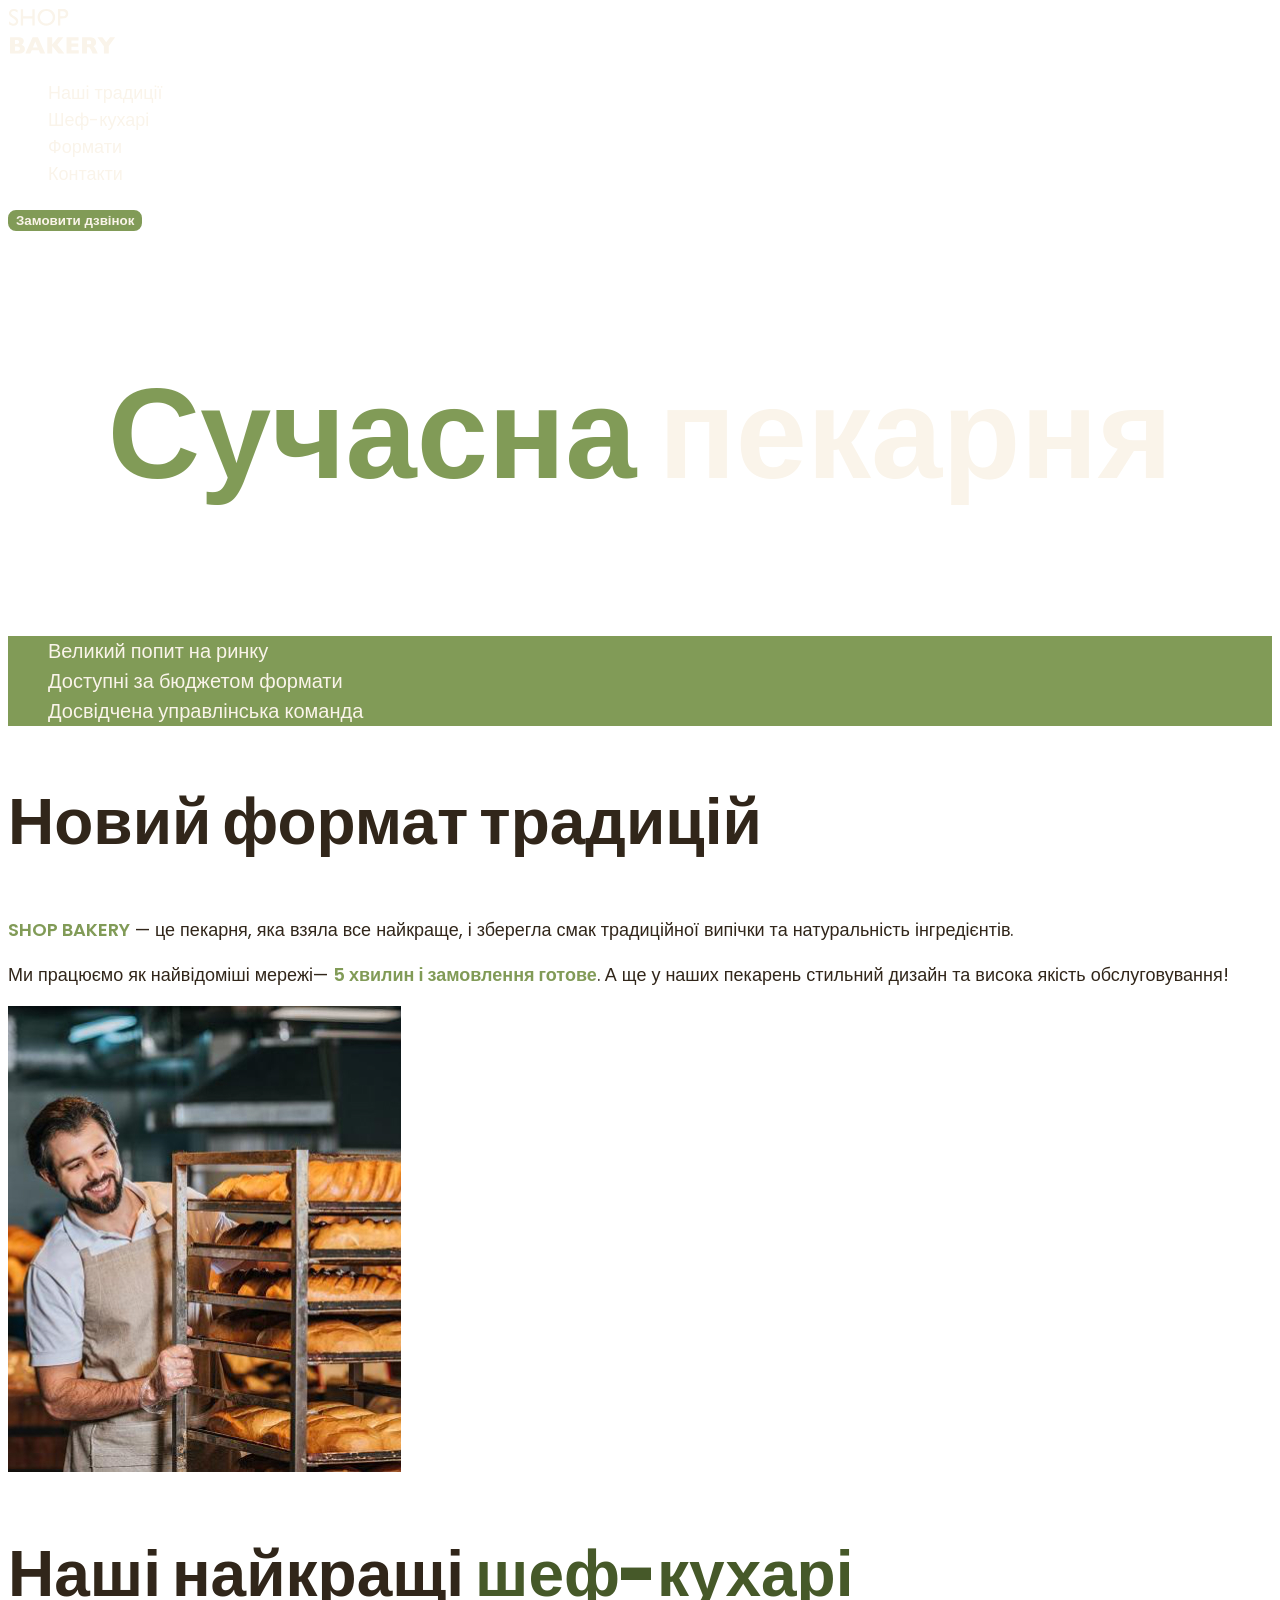
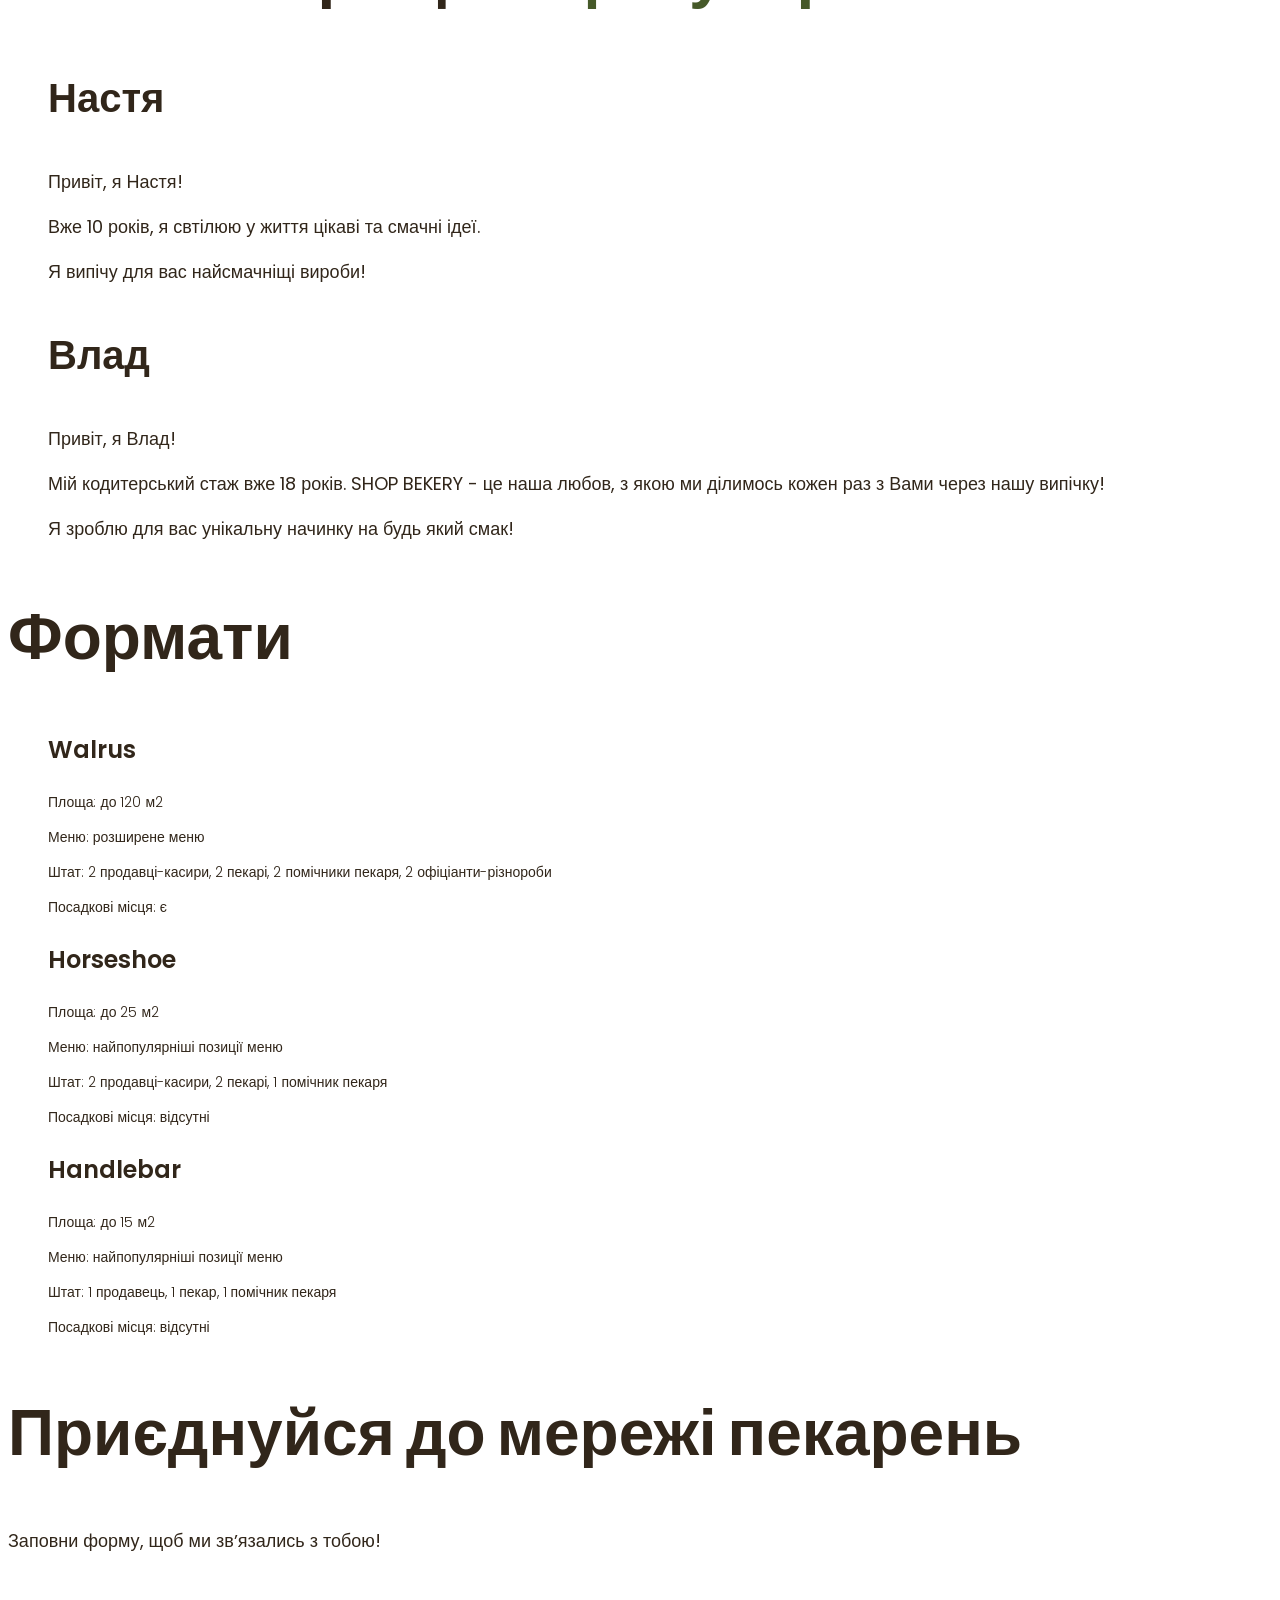
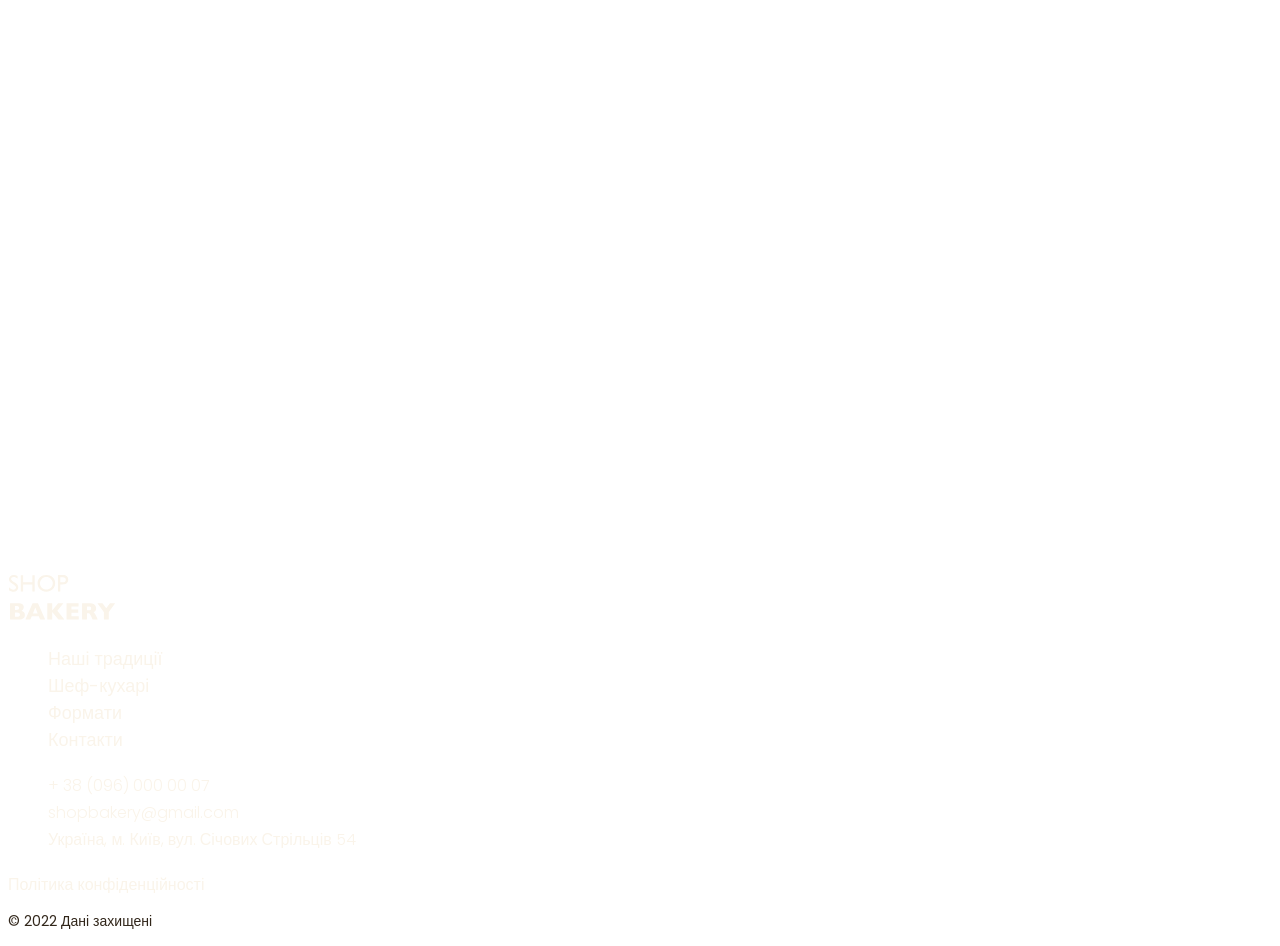
<file: pr/index.html>
<!DOCTYPE html>
<html lang="uk">
  <head>
    <meta charset="UTF-8" />
    <meta name="viewport" content="width=device-width, initial-scale=1.0" />
    <title>Сучасна пекарня</title>
    <!-- Fonts
    <link rel="preconnect" href="https://fonts.googleapis.com" />
    <link rel="preconnect" href="https://fonts.gstatic.com" crossorigin />
    <link
      href="https://fonts.googleapis.com/css2?family=Poppins:ital,wght@0,100;0,200;0,300;0,400;0,500;0,600;0,700;0,800;0,900;1,100;1,200;1,300;1,400;1,500;1,600;1,700;1,800;1,900&display=swap"
      rel="stylesheet"
    /> -->
    <!-- Styles -->
    <link rel="stylesheet" href="./css/styles.css" />
  </head>
  <body>
    <header>
      <nav>
        <a href="./index.html">
          <img src="./images/logo.svg" alt="Логотип Сучасної пекарні" />
        </a>
        <ul>
          <li><a class="link" href="#traditions-section">Наші традиції</a></li>
          <li><a class="link" href="#chefs-section">Шеф-кухарі</a></li>
          <li><a class="link" href="#formats-section">Формати</a></li>
          <li><a class="link" href="#contact-section">Контакти</a></li>
        </ul>
      </nav>
      <button class="button" type="button">Замовити дзвінок</button>
    </header>
    <main>
      <section>
        <h1 class="hero-title"><span class="accent">Сучасна</span> пекарня</h1>
      </section>
      <section id="traditions-section">
        <ul class="advatages-list">
          <li class="advatages-item">Великий попит на ринку</li>
          <li class="advatages-item">Доступні за бюджетом формати</li>
          <li class="advatages-item">Досвідчена управлінська команда</li>
        </ul>
        <h2 class="section-title">Новий формат традицій</h2>
        <p class="traditions-text">
          <span class="brand uppercase">shop bakery</span> — це пекарня, яка
          взяла все найкраще, і зберегла смак традиційної випічки та
          натуральність інгредієнтів.
        </p>
        <p class="traditions-text">
          Ми працюємо як найвідоміші мережі—
          <span class="brand">5 хвилин і замовлення готове</span>. А ще у наших
          пекарень стильний дизайн та висока якість обслуговування!
        </p>
        <img
          src="./images/baker-man.jpg"
          alt="Чоловік пекар дивиться на батони із посмішкою"
        />
      </section>
      <section id="chefs-section">
        <h2 class="section-title">
          Наші найкращі <span class="accent">шеф-кухарі</span>
        </h2>
        <ul>
          <li>
            <article>
              <h3 class="chef-title">Настя</h3>
              <p>Привіт, я Настя!</p>
              <p>Вже 10 років, я свтілюю у життя цікаві та смачні ідеї.</p>
              <p>Я випічу для вас найсмачніщі вироби!</p>
            </article>
          </li>
          <li>
            <article>
              <h3 class="chef-title">Влад</h3>
              <p>Привіт, я Влад!</p>
              <p>
                Мій кодитерський стаж вже 18 років. SHOP BEKERY - це наша любов,
                з якою ми ділимось кожен раз з Вами через нашу випічку!
              </p>
              <p>Я зроблю для вас унікальну начинку на будь який смак!</p>
            </article>
          </li>
        </ul>
      </section>
      <section id="formats-section">
        <h2 class="section-title">Формати</h2>
        <ul>
          <li>
            <article>
              <h3 class="format-title" land="en">Walrus</h3>
              <div class="format-text">
                <p>Площа: до 120 м2</p>
                <p>Меню: розширене меню</p>
                <p>
                  Штат: 2 продавці-касири, 2 пекарі, 2 помічники пекаря, 2
                  офіціанти-різнороби
                </p>
                <p>Посадкові місця: є</p>
              </div>
            </article>
          </li>
          <li>
            <article>
              <h3 class="format-title" land="en">Horseshoe</h3>
              <div class="format-text">
                <p>Площа: до 25 м2</p>
                <p>Меню: найпопулярніші позиції меню</p>
                <p>Штат: 2 продавці-касири, 2 пекарі, 1 помічник пекаря</p>
                <p>Посадкові місця: відсутні</p>
              </div>
            </article>
          </li>
          <li>
            <article>
              <h3 class="format-title" land="en">Handlebar</h3>
              <div class="format-text">
                <p>Площа: до 15 м2</p>
                <p>Меню: найпопулярніші позиції меню</p>
                <p>Штат: 1 продавець, 1 пекар, 1 помічник пекаря</p>
                <p>Посадкові місця: відсутні</p>
              </div>
            </article>
          </li>
        </ul>
      </section>
      <section id="contact-section">
        <h2 class="section-title">Приєднуйся до мережі пекарень</h2>
        <p>Заповни форму, щоб ми звʼязались з тобою!</p>
        <iframe
          src="https://www.google.com/maps/embed?pb=!1m18!1m12!1m3!1d603.6196123612641!2d30.490629569652537!3d50.45667759822461!2m3!1f0!2f0!3f0!3m2!1i1024!2i768!4f13.1!3m3!1m2!1s0x40d4ce637c006b2d%3A0xaf86385f19996ff0!2z0LLRg9C70LjRhtGPINCh0ZbRh9C-0LLQuNGFINCh0YLRgNGW0LvRjNGG0ZbQsiwgNTQsINCa0LjRl9CyLCAwMjAwMA!5e1!3m2!1suk!2sua!4v1734554796830!5m2!1suk!2sua"
          width="603"
          height="595"
          style="border: 0"
          allowfullscreen=""
          loading="lazy"
          referrerpolicy="no-referrer-when-downgrade"
        >
        </iframe>
      </section>
    </main>
    <footer>
      <nav>
        <a href="#">
          <img src="./images/logo.svg" alt="Логотип Сучасної пекарні" />
        </a>
        <ul>
          <li><a class="link" href="#">Наші традиції</a></li>
          <li><a class="link" href="#">Шеф-кухарі</a></li>
          <li><a class="link" href="#">Формати</a></li>
          <li><a class="link" href="#">Контакти</a></li>
        </ul>
      </nav>
      <address>
        <ul>
          <li>
            <a class="address-link" href="tel:+380960000007"
              >+ 38 (096) 000 00 07</a
            >
          </li>
          <li>
            <a class="address-link" href="mailto:shopbakery@gmail.com"
              >shopbakery@gmail.com</a
            >
          </li>
          <li>
            <a
              class="address-link"
              href="https://maps.app.goo.gl/AhTQKM4SRLvd4k8n7"
              target="_blank"
            >
              Україна, м. Київ, вул. Січових Стрільців 54
            </a>
          </li>
          <li>
            <a href="#">
              <!-- facebook -->
            </a>
          </li>
          <li>
            <a href="#">
              <!-- instagram -->
            </a>
          </li>
        </ul>
        <a class="address-link" href="#" target="_blank"
          >Політика конфіденційності</a
        >
        <p class="address-copyright">&copy; 2022 Дані захищені</p>
      </address>
    </footer>
  </body>
</html>
</file>
<file: pr/css/styles.css>
@font-face {
  font-display: swap;
  font-family: 'Poppins';
  font-weight: 300;
  src: url('../fonts/poppins-v22-latin-300.woff2') format('woff2');
}

@font-face {
  font-display: swap;
  font-family: 'Poppins';
  font-weight: 400;
  src: url('../fonts/poppins-v22-latin-regular.woff2') format('woff2');
}

@font-face {
  font-display: swap;
  font-family: 'Poppins';
  font-weight: 600;
  src: url('../fonts/poppins-v22-latin-600.woff2') format('woff2');
}

@font-face {
  font-display: swap;
  font-family: 'Poppins';
  font-weight: 900;
  src: url('../fonts/poppins-v22-latin-900.woff2') format('woff2');
}

:root {
  --color-primary-dark: #31261a;
  --color-primary-light: #faf4ea;
  --color-brand-light: #819b57;
  --color-brand-dark: #465929;
}

/* Base */
body {
  color: var(--color-primary-dark);
  font-family: 'Poppins', sans-serif;
  font-size: 18px;
  font-weight: 400;
  line-height: 1.5;
}

address {
  font-style: normal;
}

ul {
  list-style-type: none;
}

/* Button */
.button {
  color: var(--color-primary-light);
  font-weight: 600;
  background-color: var(--color-brand-light);
  border: 2px solid var(--color-brand-light);
  border-radius: 8px;
  cursor: pointer;
}

.button:hover {
  color: var(--color-brand-dark);
  background-color: transparent;
}

/* Link */
.link {
  color: var(--color-primary-light);
  text-decoration: none;
}

.link:hover {
  color: var(--color-brand-light);
  font-weight: 600;
}

/* Hero section */
.hero-title {
  color: var(--color-primary-light);
  text-align: center;
  font-size: 128px;
  font-weight: 900;
}

.hero-title .accent {
  color: var(--color-brand-light);
}

/* Advatages section */
.advatages-list {
  color: var(--color-primary-light);
  background-color: var(--color-brand-light);
}

/* Advantages */
.advatages-item {
  font-size: 20px;
  font-weight: 300;
}

.section-title {
  font-size: 64px;
  font-weight: 900;
  line-height: 1.3;
}

.section-title .accent {
  color: var(--color-brand-dark);
}

/* Traditions section */
.traditions-text .brand {
  color: var(--color-brand-light);
  font-weight: 600;
}

.traditions-text .uppercase {
  text-transform: uppercase;
}

/* Chefs section */

.chef-title {
  font-size: 40px;
  font-weight: 600;
}

/* Formats section */
.format-title {
  font-size: 24px;
  font-weight: 600;
}

.format-text {
  font-size: 14px;
  font-weight: 300;
}

/* Footer */
.address-link {
  color: var(--color-primary-light);
  font-size: 16px;
  font-weight: 300;
  text-decoration: none;
}

.address-link:hover {
  color: var(--color-brand-light);
}

.address-copyright {
  font-size: 14px;
}
</file>
